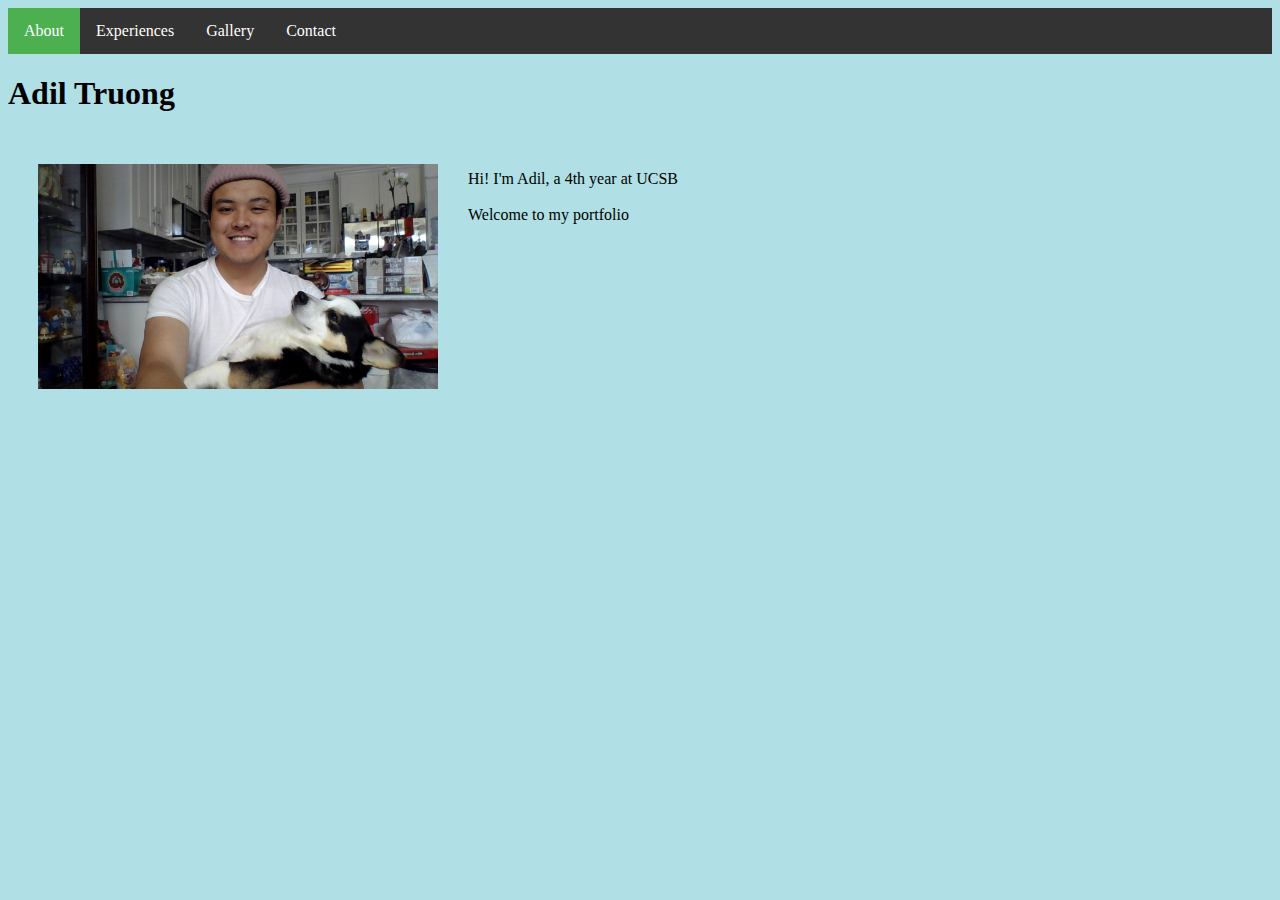
<file: index.html>
<!DOCTYPE HTML>

<html>
  <head>
    <link rel="stylesheet" href="styles.css">
    <title>Adil Truong</title>
  </head>
  <body>
    <div class="nav-bar">
			<ul>
			   <li class='active'><a href='index.html'><span>About</span></a></li>
			   <li><a href='experiences.html'><span>Experiences</span></a></li>
			   <li><a href='videos.html'><span>Gallery</span></a></li>
			   <li><a href='contact.html'><span>Contact</span></a></li>
			</ul>
	  </div>
  <div class="home">
      <div>
        <h1> Adil Truong </h1>
      </div>

      <div>
        <div>
          <img src="images/me_and_soju.jpg"
               class="pic"
               width = 400
               height = auto>
          <p>
            <br />
            <br />
            Hi! I'm Adil, a 4th year at UCSB
            <br />
            <br />
            Welcome to my portfolio
          </p>
        </div>
      </div>
  </div>
  </body>
</html>
</file>
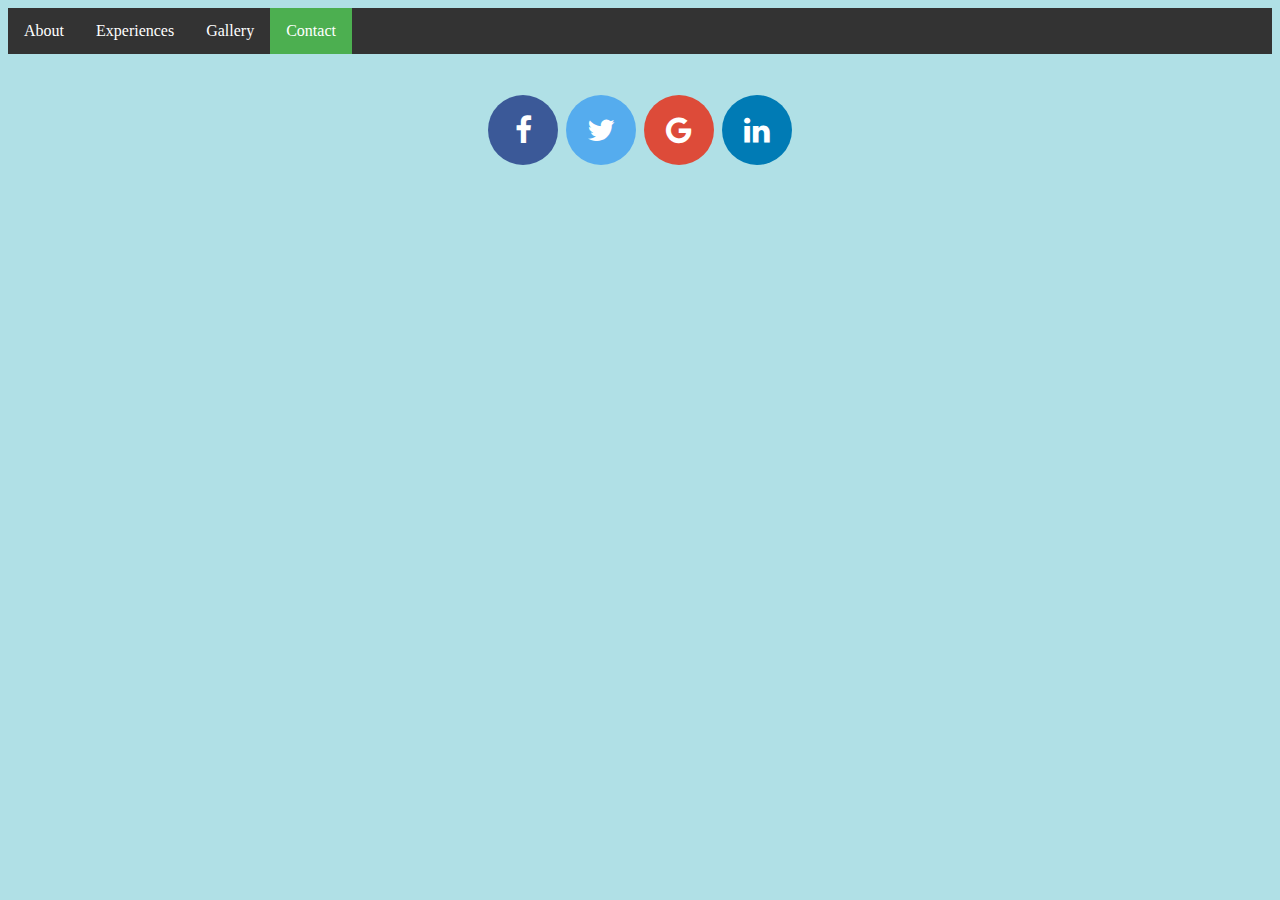
<file: contact.html>
<!DOCTYPE HTML>

<html>
  <head>
    <link rel="stylesheet" href="styles.css">
    <link rel="stylesheet" href="https://cdnjs.cloudflare.com/ajax/libs/font-awesome/4.7.0/css/font-awesome.min.css">
    <title>Adil Truong</title>
    <style>
    .fa {
  padding: 20px;
  font-size: 30px;
  width: 30px;
  text-align: center;
  text-decoration: none;
  margin: 5px 2px;
  border-radius: 50%;
}

.fa:hover {
    opacity: 0.7;
}

.fa-facebook {
  background: #3B5998;
  color: white;
}

.fa-twitter {
  background: #55ACEE;
  color: white;
}

.fa-google {
  background: #dd4b39;
  color: white;
}

.fa-linkedin {
  background: #007bb5;
  color: white;
}
.fa-instagram {
  background: #125688;
  color: white;
}

  </style>
  </head>
  <body>
    <div class="nav-bar">
			<ul>
			   <li><a href='index.html'><span>About</span></a></li>
			   <li><a href='experiences.html'><span>Experiences</span></a></li>
			   <li><a href='videos.html'><span>Gallery</span></a></li>
			   <li class = "active"><a href='contact.html'><span>Contact</span></a></li>
			</ul>
	  </div>
    <br />
    <br />
    <div align="center">
      <a href="https://www.facebook.com/adiltruong" class="fa fa-facebook"></a>
      <a href="https://twitter.com/adilpickle10" class="fa fa-twitter"></a>
      <a href="https://www.google.com/search?q=adil+truong&rlz=1C1CHBF_enUS842US842&oq=adil+truong&aqs=chrome..69i64j5j69i60j5l4.9458j0j4&sourceid=chrome&ie=UTF-8" class="fa fa-google"></a>
      <a href="https://www.linkedin.com/in/adiltruong/" class="fa fa-linkedin"></a>
   </body>

 </html>
</file>
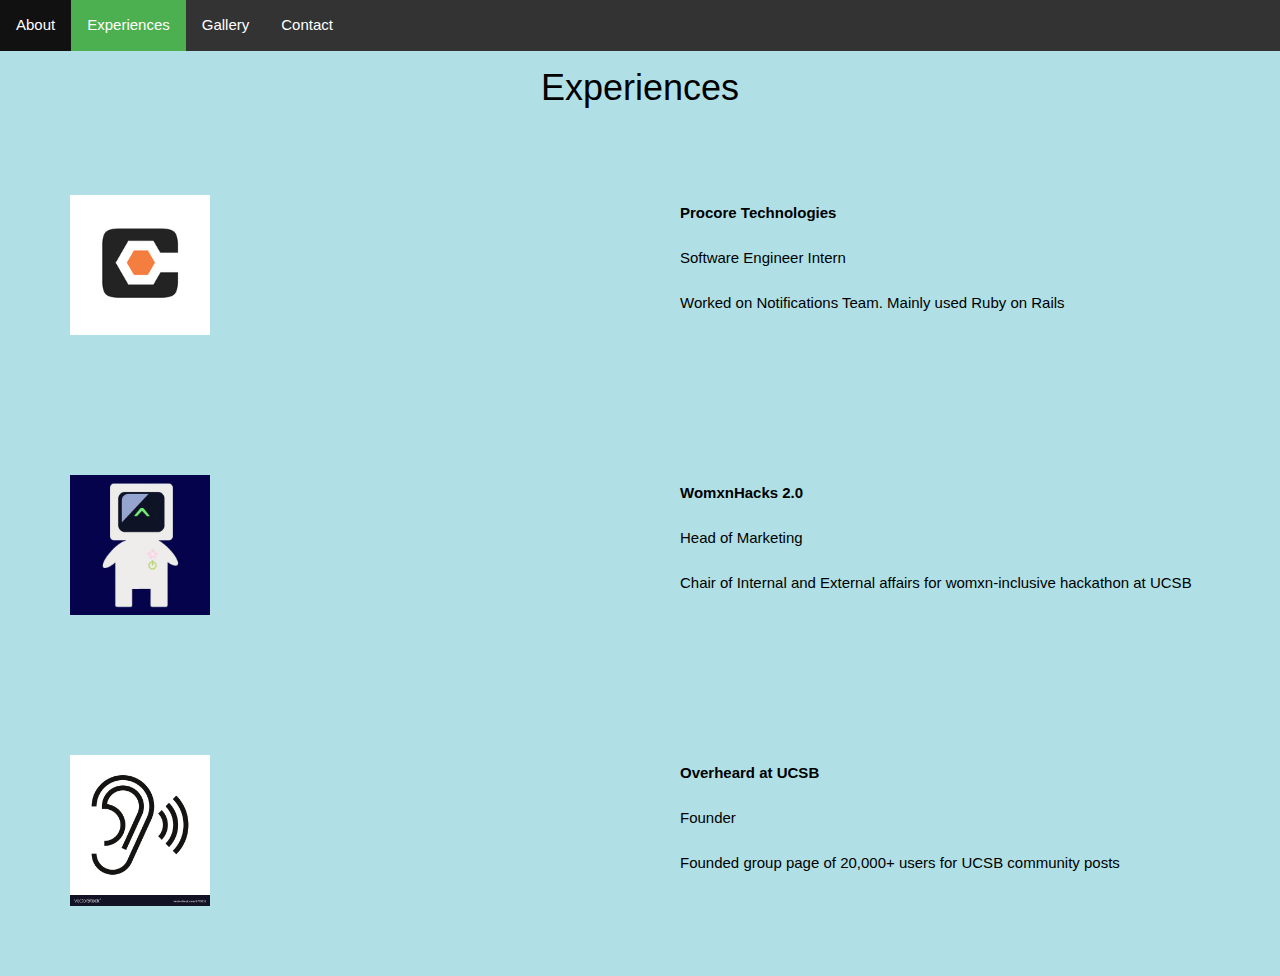
<file: experiences.html>
<!DOCTYPE HTML>

<html>
  <button onclick="topFunction()" id="myBtn" title="Go to top">Back to Top</button>
  <head>
    <link rel="stylesheet" href="styles.css">
    <link rel="stylesheet" href="https://www.w3schools.com/w3css/4/w3.css">
    <title>Adil Truong</title>
  </head>
  <body>
    <div class="nav-bar">
			<ul>
			   <li><a href='index.html'><span>About</span></a></li>
			   <li class = "active"><a href='experiences.html'><span>Experiences</span></a></li>
			   <li><a href='videos.html'><span>Gallery</span></a></li>
			   <li class='end'><a href='contact.html'><span>Contact</span></a></li>
			</ul>
	  </div>
    <div>
      <div>
        <h1 style="text-align:center"> Experiences </h1>
      </div>
      <div class="row">
        <div class="column">
        <img src="images/procore.png"
        width = 200
        height = auto
        class = "pic">
    </div>
        <div class="column">
          <br />
        <p>
          <b> Procore Technologies </b>
            <br />
            <br />
            Software Engineer Intern
            <br />
            <br />
            Worked on Notifications Team. Mainly used Ruby on Rails
        </p>
      </div>
    </div>

    <div class="row">
      <div class="column">
        <img src="images/wh.jpg"
        width = 200
        height = auto
        class = "pic">
      </div>
      <div class="column">
        <p>
          <br />
            <b> WomxnHacks 2.0 </b>
            <br />
            <br />
            Head of Marketing
            <br />
            <br />
            Chair of Internal and External affairs for womxn-inclusive hackathon at UCSB
        </p>
      </div>
    </div>
    <div class= "row">
      <div class= "column">
        <img src="images/ear.jpg"
        width = 200
        height = auto
        class = "pic">
      </div>
      <div class="column">
        <p>
          <br />
            <b> Overheard at UCSB </b>
            <br />
            <br />
            Founder
            <br />
            <br />
            Founded group page of 20,000+ users for UCSB community posts
        </p>
      </div>
      <script>

      var mybutton = document.getElementById("myBtn");

      window.onscroll = function() {scrollFunction()};

      function scrollFunction() {
        if (document.body.scrollTop > 40 || document.documentElement.scrollTop > 40) {
          mybutton.style.display = "block";
        } else {
          mybutton.style.display = "none";
        }
      }

      function topFunction() {
        document.body.scrollTop = 0;
        document.documentElement.scrollTop = 0;
      }

      var modal = document.getElementById('img01');

// When the user clicks anywhere outside of the modal, close it
      window.onclick = function(event) {
          if (event.target == modal) {
            modal.style.display = "none";
          }
        }
    </script>
    </body>
  </html>
</file>
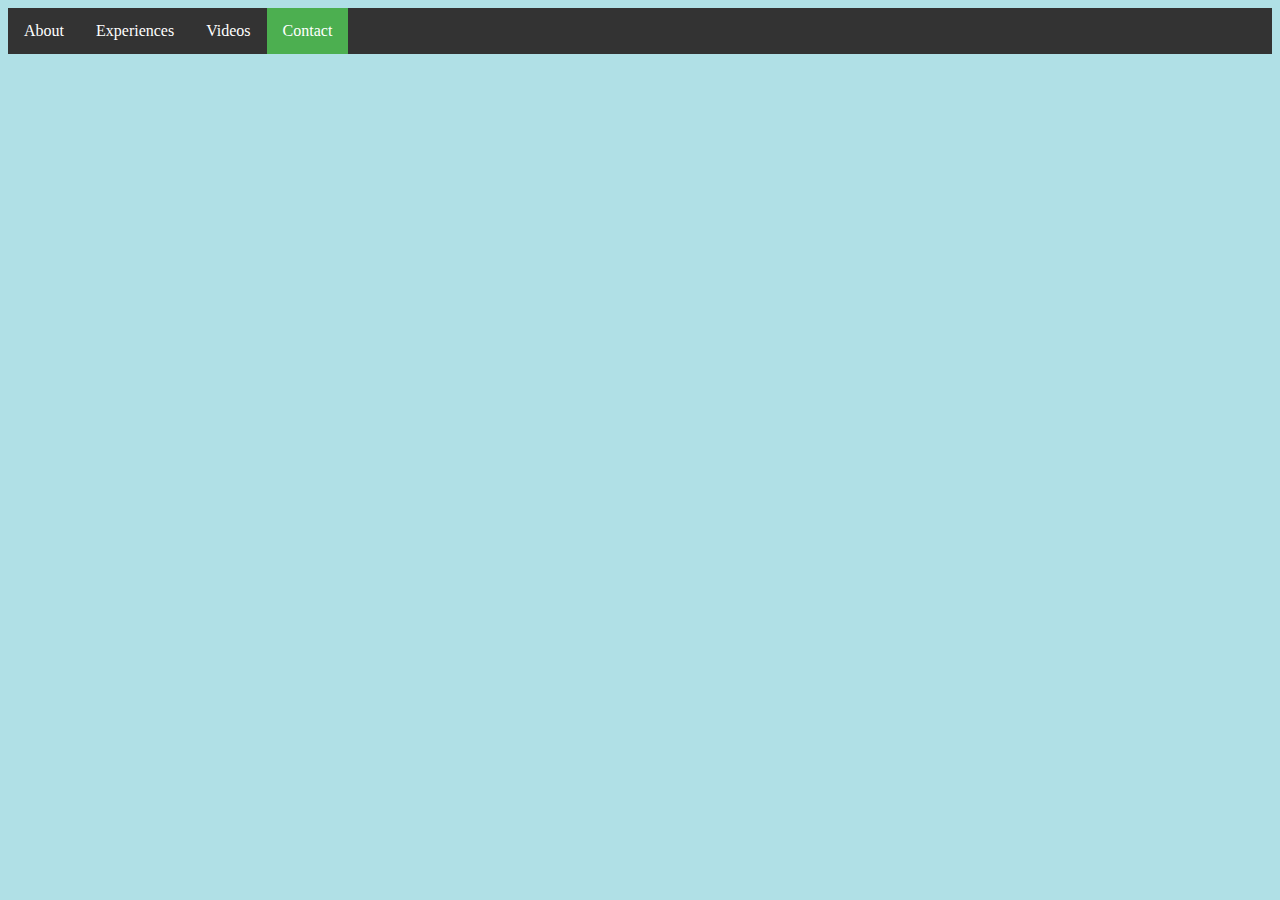
<file: orgs.html>
<!DOCTYPE HTML>

<html>
  <head>
    <link rel="stylesheet" href="styles.css">
    <title>Adil Truong</title>
  </head>
  <body>
    <div class="nav-bar">
			<ul>
			   <li><a href='index.html'><span>About</span></a></li>
			   <li><a href='experiences.html'><span>Experiences</span></a></li>
			   <li><a href='videos.html'><span>Videos</span></a></li>
			   <li class = "active"><a href='contact.html'><span>Contact</span></a></li>
			</ul>
	  </div>
   </body>
 </html>
</file>
<file: styles.css>
body {
  background-color: powderblue;
}

ul {
  list-style-type: none;
  margin: 0;
  padding: 0;
  overflow: hidden;
  background-color: #333;
  position: -webkit-sticky; /* Safari */
  position: sticky;
  top: 0;
}

li {
  float: left;
}

li a {
  display: block;
  color: white;
  text-align: center;
  padding: 14px 16px;
  text-decoration: none;
}

li a:hover {
  background-color: #111;
}

#main {
  display: flex
}

.active {
  background-color: #4CAF50;
}

.pic {
  float: left;
  padding: 30px;
  display: block;
}

#myImg {
  float: left
}

#myImg:hover {opacity: 0.7}

.modal {
  display: none; /* Hidden by default */
  position: fixed; /* Stay in place */
  z-index: 1; /* Sit on top */
  padding-top: 50px; /* Location of the box */
  left: 0;
  top: 0;
  bottom: 0;
  right: 0;
  margin:auto;
  width: 100%; /* Full width */
  height: 100%; /* Full height */
  background-color: rgb(0,0,0); /* Fallback color */
  background-color: rgba(0,0,0,0.9); /* Black w/ opacity */
}

/* Modal Content (image) */
.modal-content {
  margin: auto;
  display: block;
  width: 500px;
  height: 500px;
  margin: auto;
  position: absolute;
  top: 0;
  left: 0;

}

#myBtn {
  display: none;
  position: fixed;
  bottom: 20px;
  right: 30px;
  z-index: 99;
  font-size: 18px;
  border: none;
  outline: none;
  background-color: green;
  color: white;
  cursor: pointer;
  padding: 15px;
  border-radius: 4px;
}

#myBtn:hover {
  background-color: #555;
}

.row {
  display: flex;
}

.column {
  flex: 33.33%;
  padding: 40px;
}

div {
  height: 100%;
  width: 100%;
}

.photo-collection {
  width: 100%;
  display: grid;
  margin: auto;
  padding: 4px;
  grid-template-columns: repeat(auto-fit, minmax(300px, auto));
  grid-gap: 1rem;

}

.photo-collection img {
  max-height: 540px;
  width: 300px;
  display: relative;
  margin: auto;
  object-fit: cover;
  cursor: pointer;
}
</file>
